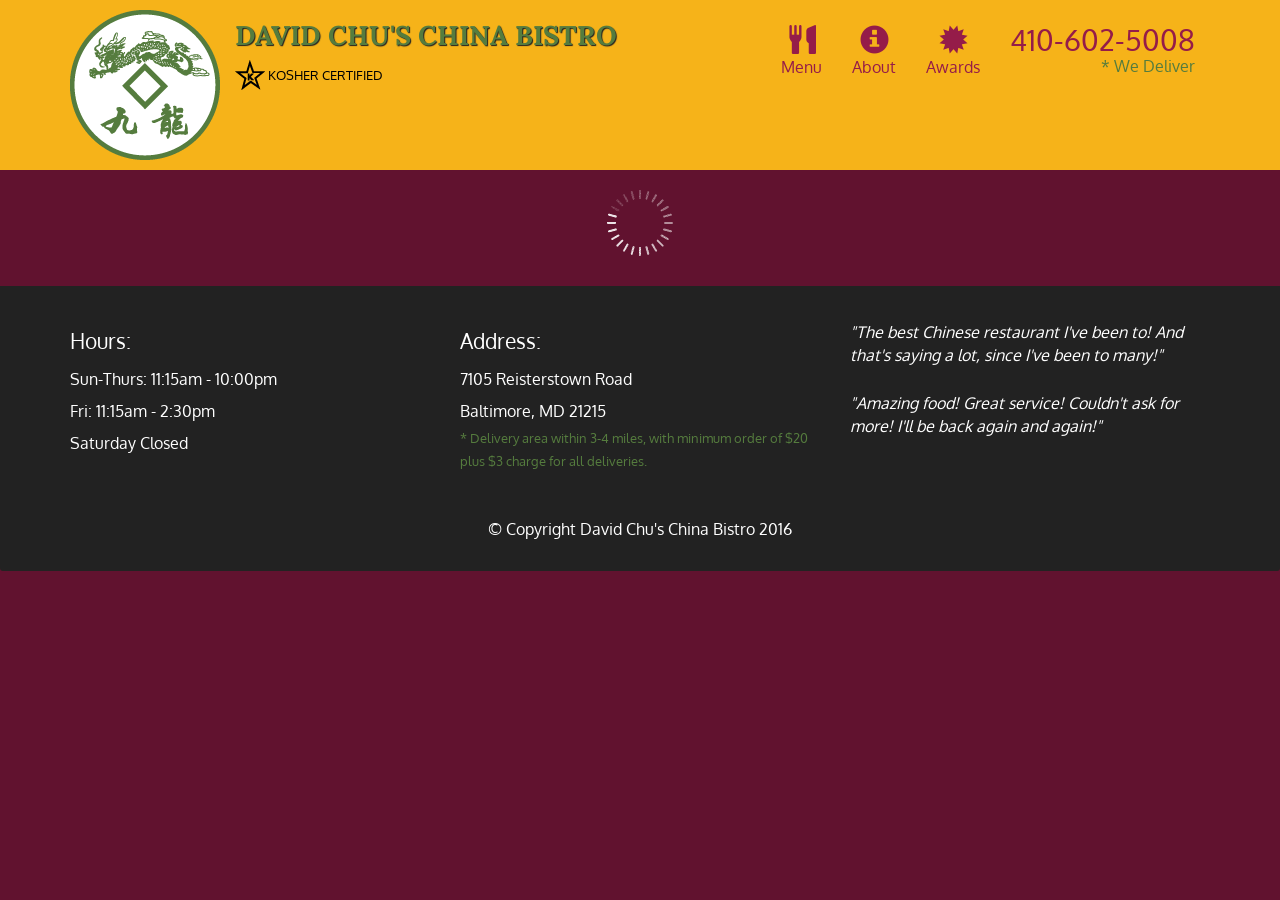
<file: docs/index.html>
<!doctype html>
<html lang="en">
  <head>
    <meta charset="utf-8">
    <meta http-equiv="X-UA-Compatible" content="IE=edge">
    <meta name="viewport" content="width=device-width, initial-scale=1">
    <title>David Chu's China Bistro</title>
    <link rel="stylesheet" href="css/bootstrap.min.css">
    <link rel="stylesheet" href="css/styles.css">
    <link href='https://fonts.googleapis.com/css?family=Oxygen:400,300,700' rel='stylesheet' type='text/css'>
    <link href='https://fonts.googleapis.com/css?family=Lora' rel='stylesheet' type='text/css'>
  </head>
<body>
  <header>
    <nav id="header-nav" class="navbar navbar-default">
      <div class="container">
        <div class="navbar-header">
          <a href="index.html" class="pull-left visible-md visible-lg">
            <div id="logo-img" alt="Logo image"></div>
          </a>

          <div class="navbar-brand">
            <a href="index.html"><h1>David Chu's China Bistro</h1></a>
            <p>
              <img src="images/star-k-logo.png" alt="Kosher certification">
              <span>Kosher Certified</span>
            </p>
          </div>

          <button id="navbarToggle" type="button" class="navbar-toggle collapsed" data-toggle="collapse" data-target="#collapsable-nav" aria-expanded="false">
            <span class="sr-only">Toggle navigation</span>
            <span class="icon-bar"></span>
            <span class="icon-bar"></span>
            <span class="icon-bar"></span>
          </button>
        </div>
        
        <div id="collapsable-nav" class="collapse navbar-collapse">
           <ul id="nav-list" class="nav navbar-nav navbar-right">
            <li id="navHomeButton" class="visible-xs active">
              <a href="index.html">
                <span class="glyphicon glyphicon-home"></span> Home</a>
            </li>
            <li id="navMenuButton">
              <a href="#" onclick="$dc.loadMenuCategories();">
                <span class="glyphicon glyphicon-cutlery"></span><br class="hidden-xs"> Menu</a>
            </li>
            <li>
              <a href="#">
                <span class="glyphicon glyphicon-info-sign"></span><br class="hidden-xs"> About</a>
            </li>
            <li>
              <a href="#">
                <span class="glyphicon glyphicon-certificate"></span><br class="hidden-xs"> Awards</a>
            </li>
            <li id="phone" class="hidden-xs">
              <a href="tel:410-602-5008">
                <span>410-602-5008</span></a><div>* We Deliver</div>
            </li>
          </ul><!-- #nav-list -->
        </div><!-- .collapse .navbar-collapse -->
      </div><!-- .container -->
    </nav><!-- #header-nav -->
  </header>

  <div id="call-btn" class="visible-xs">
    <a class="btn" href="tel:410-602-5008">
    <span class="glyphicon glyphicon-earphone"></span>
    410-602-5008
    </a>
  </div>
  <div id="xs-deliver" class="text-center visible-xs">* We Deliver</div>

  <div id="main-content" class="container"></div>

  <footer class="panel-footer">
    <div class="container">
      <div class="row">
        <section id="hours" class="col-sm-4">
          <span>Hours:</span><br>
          Sun-Thurs: 11:15am - 10:00pm<br>
          Fri: 11:15am - 2:30pm<br>
          Saturday Closed
          <hr class="visible-xs">
        </section>
        <section id="address" class="col-sm-4">
          <span>Address:</span><br>
          7105 Reisterstown Road<br>
          Baltimore, MD 21215
          <p>* Delivery area within 3-4 miles, with minimum order of $20 plus $3 charge for all deliveries.</p>
          <hr class="visible-xs">
        </section>
        <section id="testimonials" class="col-sm-4">
          <p>"The best Chinese restaurant I've been to! And that's saying a lot, since I've been to many!"</p>
          <p>"Amazing food! Great service! Couldn't ask for more! I'll be back again and again!"</p>
        </section>
      </div>
      <div class="text-center">&copy; Copyright David Chu's China Bistro 2016</div>
    </div>
  </footer>

  <!-- jQuery (Bootstrap JS plugins depend on it) -->
  <script src="js/jquery-2.1.4.min.js"></script>
  <script src="js/bootstrap.min.js"></script>
  <script src="js/ajax-utils.js"></script>
  <script src="js/script.js"></script>
</body>
</html>
</file>
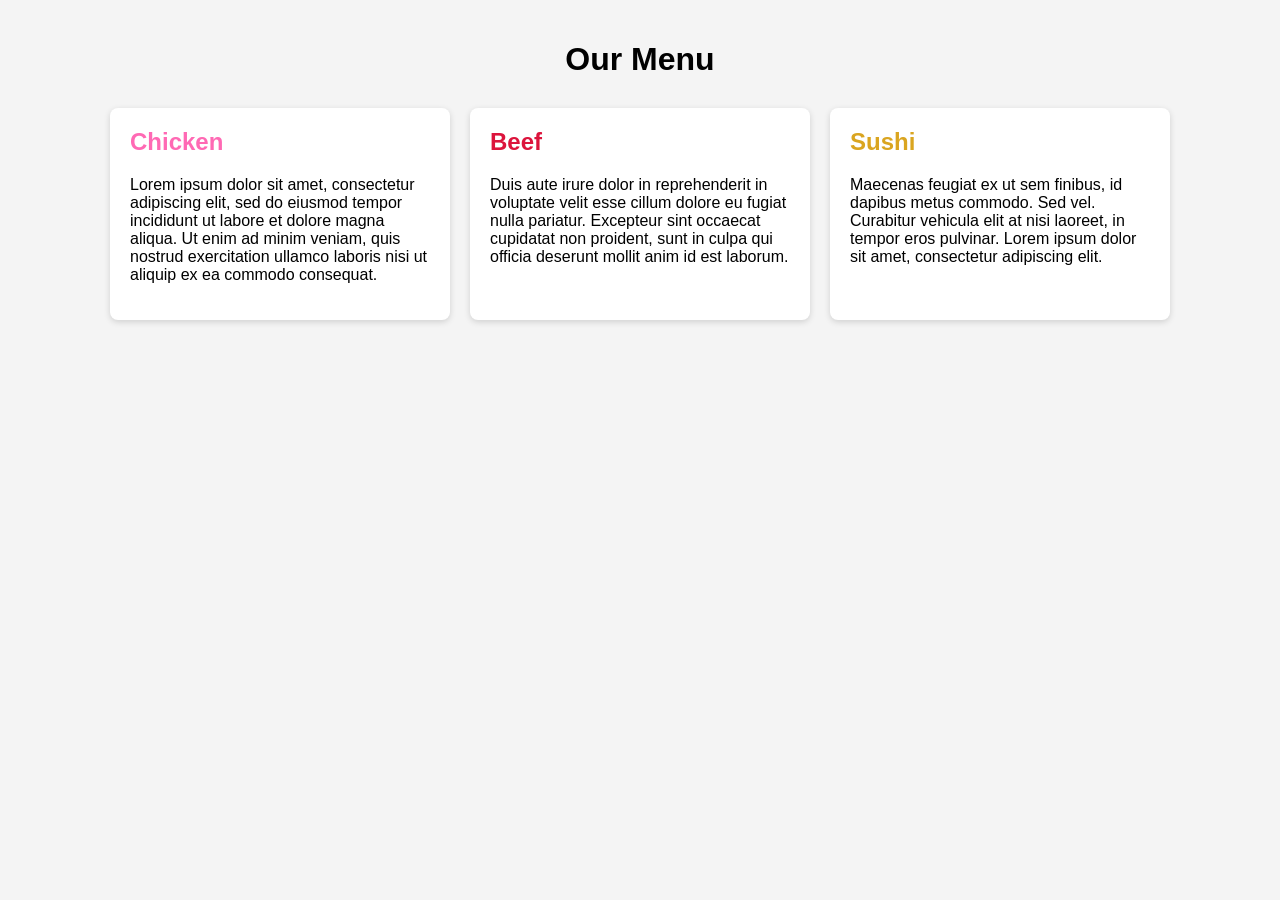
<file: module2-solution/index.html>
<!DOCTYPE html>
<html lang="en">

<!-- below is the HEAD section -->

  <head>
    <meta charset="UTF-8">
    <meta name="viewport" content="width=device-width, initial-scale=1.0">
    <title>Module 2 Coding Assignment</title>
    <link rel="stylesheet" href="css/styles.css">
  </head>

<!-- below is the BODY section -->

  <body>
    <h1>Our Menu</h1>
    <div class="container">
      <div class="card chicken">
        <h2>Chicken</h2>
        <p>Lorem ipsum dolor sit amet, consectetur adipiscing elit, sed do eiusmod tempor incididunt ut labore et dolore magna aliqua. Ut enim ad minim veniam, quis nostrud exercitation ullamco laboris nisi ut aliquip ex ea commodo consequat.</p>
      </div>
      <div class="card beef">
        <h2>Beef</h2>
        <p>Duis aute irure dolor in reprehenderit in voluptate velit esse cillum dolore eu fugiat nulla pariatur. Excepteur sint occaecat cupidatat non proident, sunt in culpa qui officia deserunt mollit anim id est laborum.</p>
      </div>
      <div class="card sushi">
        <h2>Sushi</h2>
        <p>Maecenas feugiat ex ut sem finibus, id dapibus metus commodo. Sed vel. Curabitur vehicula elit at nisi laoreet, in tempor eros pulvinar. Lorem ipsum dolor sit amet, consectetur adipiscing elit.</p>
      </div>
    </div>
  </body>

</html>
</file>
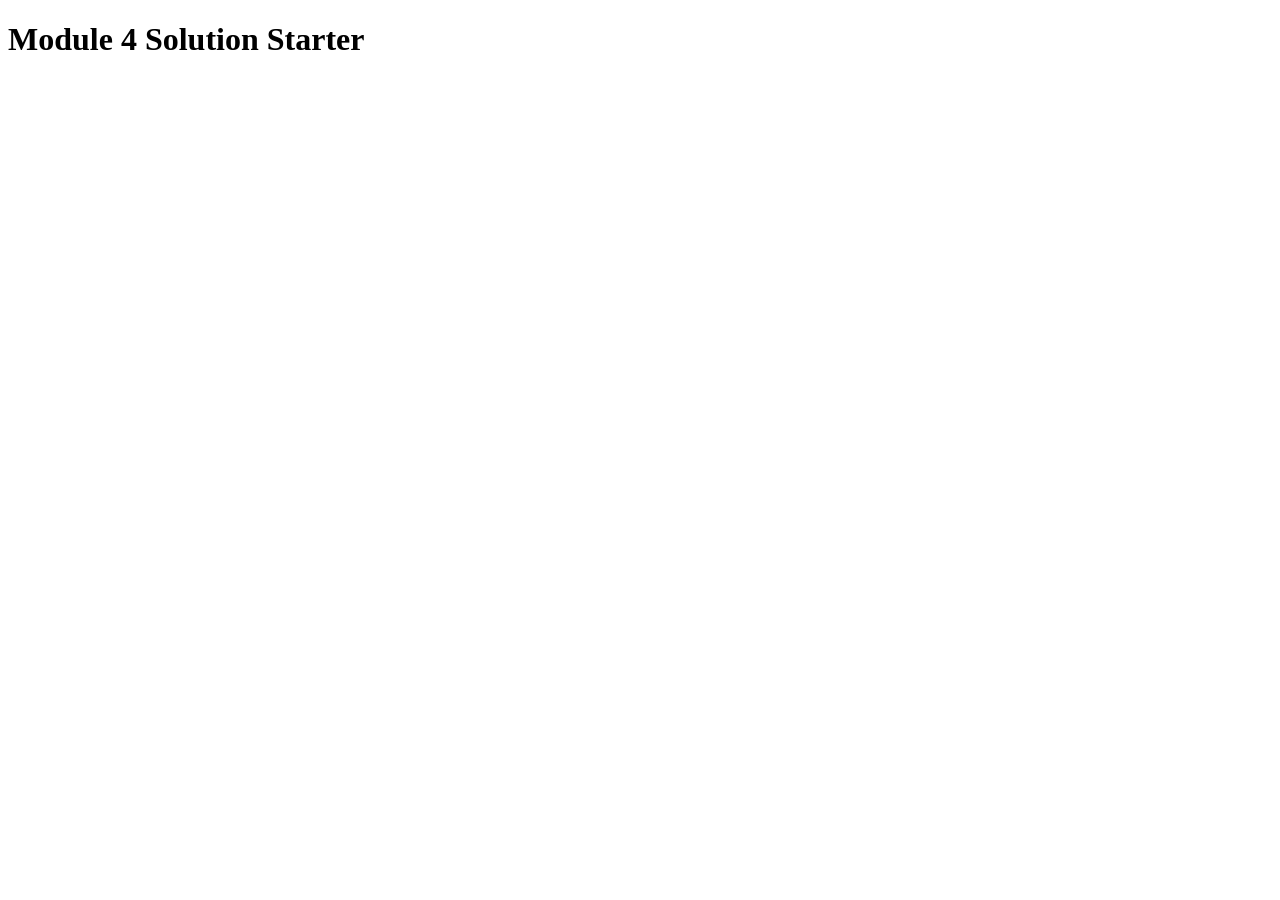
<file: module4-solution/index.html>
<!DOCTYPE html>
<html>
<head>
  <meta charset="utf-8">
  <title>Module 4 Solution Starter</title>
  <script>
    var names = []; // DO NOT REMOVE
  </script>
  <script src="SpeakHello.js"></script>
  <script src="SpeakGoodBye.js"></script>
  <script src="script.js"></script>
</head>
<body>
  <h1>Module 4 Solution Starter</h1>
</body>
</html>
</file>
<file: docs/css/styles.css>
body {
  font-size: 16px;
  color: #fff;
  background-color: #61122f;
  font-family: 'Oxygen', sans-serif;
}

/** HEADER **/
#header-nav {
  background-color: #f6b319;
  border-radius: 0;
  border: 0;
}

#logo-img {
  background: url('../images/restaurant-logo_large.png') no-repeat;
  width: 150px;
  height: 150px;
  margin: 10px 15px 10px 0;
}

.navbar-brand {
  padding-top: 25px;
}
.navbar-brand h1 { /* Restaurant name */
  font-family: 'Lora', serif;
  color: #557c3e;
  font-size: 1.5em;
  text-transform: uppercase;
  font-weight: bold;
  text-shadow: 1px 1px 1px #222;
  margin-top: 0;
  margin-bottom: 0;
  line-height: .75;
}
.navbar-brand a:hover, .navbar-brand a:focus {
  text-decoration: none;
}
.navbar-brand p { /* Kosher cert */
  color: #000;
  text-transform: uppercase;
  font-size: .7em;
  margin-top: 15px;
}
.navbar-brand p span { /* Star-K */
  vertical-align: middle;
}

#nav-list {
  margin-top: 10px;
}
#nav-list a {
  color: #951C49;
  text-align: center;
}
#nav-list a:hover {
  background: #E7E7E7;
}
#nav-list a span {
  font-size: 1.8em;
}

#phone {
  margin-top: 5px;
}
#phone a { /* Phone number */
  text-align: right;
  padding-bottom: 0;
}
#phone div { /* We Deliver */
  color: #557c3e;
  text-align: right;
  padding-right: 15px;
}

.navbar-header button.navbar-toggle, .navbar-header .icon-bar {
  border: 1px solid #61122f;
}
.navbar-header button.navbar-toggle {
  clear: both;
  margin-top: -30px;
}
/* END HEADER */

/* FOOTER */
.panel-footer {
  margin-top: 30px;
  padding-top: 35px;
  padding-bottom: 30px;
  background-color: #222;
  border-top: 0;
}
.panel-footer div.row {
  margin-bottom: 35px;
}
#hours, #address {
  line-height: 2;
}
#hours > span, #address > span {
  font-size: 1.3em;
}
#address p {
  color: #557c3e;
  font-size: .8em;
  line-height: 1.8;
}
#testimonials {
  font-style: italic;
}
#testimonials p:nth-child(2) {
  margin-top: 25px;
}
/* END FOOTER */



/* HOME PAGE */
.container .jumbotron {
  box-shadow: 0 0 50px #3F0C1F;
  border: 2px solid #3F0C1F;
}

#menu-tile, #specials-tile, #map-tile {
  height: 250px;
  width: 100%;
  margin-bottom: 15px;
  position: relative;
  border: 2px solid #3F0C1F;
  overflow: hidden;
}
#menu-tile:hover, #specials-tile:hover, #map-tile:hover {
  box-shadow: 0 1px 5px 1px #cccccc;
}
#menu-tile {
  background: url('../images/menu-tile.jpg') no-repeat;
  background-position: center;
}
#specials-tile {
  background: url('../images/specials-tile.jpg') no-repeat;
  background-position: center;
}
#menu-tile span, #specials-tile span, #map-tile span {
  position: absolute;
  bottom: 0;
  right: 0;
  width: 100%;
  text-align: center;
  font-size: 1.6em;
  text-transform: uppercase;
  background-color: #000;
  color: #fff;
  opacity: .8;
}
/* END HOME PAGE */

/* MENU CATEGORIES PAGE */
.category-tile { 
  position: relative;
  border: 2px solid #3F0C1F;
  overflow: hidden;
  width: 200px;
  height: 200px;
  margin: 0 auto 15px;
}
.category-tile span {
  position: absolute;
  bottom: 0;
  right: 0;
  width: 100%;
  text-align: center;
  font-size: 1.2em;
  text-transform: uppercase;
  background-color: #000;
  color: #fff;
  opacity: .8;
}
.category-tile:hover {
  box-shadow: 0 1px 5px 1px #cccccc;
}

#menu-categories-title + div {
  margin-bottom: 50px;
}
/* END MENU CATEGORIES PAGE */

/* SINGLE CATEGORY PAGE */
.menu-item-tile {
  margin-bottom: 25px;
}
.menu-item-tile hr {
  width: 80%;
}
.menu-item-tile .menu-item-price {
  font-size: 1.1em;
  text-align: right;
  margin-top: -15px;
  margin-right: -15px;
}
.menu-item-tile .menu-item-price span {
  font-size: .6em;
}
.menu-item-photo {
  position: relative;
  border: 2px solid #3F0C1F; 
  overflow: hidden;
  padding: 0;
  margin-right: -15px;
  margin-left: auto;
  margin-bottom: 20px;
  max-width: 250px;
}
.menu-item-photo div {
  position: absolute;
  bottom: 0;
  right: 0;
  width: 80px;
  background-color: #557c3e;
  text-align: center;
}
.menu-item-description {
  padding-right: 30px;
}
h3.menu-item-title {
  margin: 0 0 10px;
}
.menu-item-details {
  font-size: .9em;
  font-style: italic;
}
/* END SINGLE CATEGORY PAGE */


/********** Large devices only **********/
@media (min-width: 1200px) {
  .container .jumbotron {
    background: url('../images/jumbotron_1200.jpg') no-repeat;
    height: 675px;
  }
}

/********** Medium devices only **********/
@media (min-width: 992px) and (max-width: 1199px) {
  /* Header */
  #logo-img {
    background: url('../images/restaurant-logo_medium.png') no-repeat;
    width: 100px;
    height: 100px;
    margin: 5px 5px 5px 0;
  }
  /* End Header */

  /* Home Page */
  .container .jumbotron {
    background: url('../images/jumbotron_992.jpg') no-repeat;
    height: 558px;
  }
  /* End Home Page */
}

/********** Small devices only **********/
@media (min-width: 768px) and (max-width: 991px) {
  /* Home Page */
  .container .jumbotron {
    background: url('../images/jumbotron_768.jpg') no-repeat;
    height: 432px;
  }
  /* End Home Page */
}

/********** Extra small devices only **********/
@media (max-width: 767px) {
  /* Header */
  .navbar-brand {
    padding-top: 10px;
    height: 80px;
  }
  .navbar-brand h1 { /* Restaurant name */
    padding-top: 10px;
    font-size: 5vw; /* 1vw = 1% of viewport width */
  }
  .navbar-brand p { /* Kosher cert */
    font-size: .6em;
    margin-top: 12px;
  }
  .navbar-brand p img { /* Star-K */
    height: 20px;
  }

  #collapsable-nav a { /* Collapsed nav menu text */
    font-size: 1.2em;
  }
  #collapsable-nav a span { /* Collapsed nav menu glyph */
    font-size: 1em;
    margin-right: 5px;
  }

  #call-btn > a {
    font-size: 1.5em;
    display: block;
    margin: 0 20px;
    padding: 10px;
    border: 2px solid #fff;
    background-color: #f6b319;
    color: #951c49;
  }
  #xs-deliver {
    margin-top: 5px;
    font-size: .7em;
    letter-spacing: .1em;
    text-transform: uppercase;
  }
  /* End Header */

  /* Footer */
  .panel-footer section {
    margin-bottom: 30px;
    text-align: center;
  }
  .panel-footer section:nth-child(3) {
    margin-bottom: 0; /* margin already exists on the whole row */
  }
  .panel-footer section hr {
    width: 50%;
  }
  /* End Footer */

  /* Home Page */
  .container .jumbotron {
    margin-top: 30px;
    padding: 0;
  }
  #menu-tile, #specials-tile {
    width: 360px;
    margin: 0 auto 15px;
  }

  .menu-item-photo {
    margin-right: auto;
  }
  .menu-item-tile .menu-item-price {
    text-align: center;
  }
  .menu-item-description {
    text-align: center;;
  }
}


/********** Super extra small devices Only :-) (e.g., iPhone 4) **********/
@media (max-width: 479px) {
  /* Header */
  .navbar-brand h1 { /* Restaurant name */
    padding-top: 5px;
    font-size: 6vw;
  }
  /* End Header */
  
  /* Home page */
  #menu-tile, #specials-tile {
    width: 280px;
    margin: 0 auto 15px;
  }

  .col-xxs-12 {
    position: relative;
    min-height: 1px;
    padding-right: 15px;
    padding-left: 15px;
    float: left;
    width: 100%;
  }
}
</file>
<file: module2-solution/css/styles.css>
body {
    font-family: Arial, sans-serif;
    margin: 0;
    padding: 20px;
    background: #f4f4f4;
}

h1 {
    text-align: center;
    margin-bottom: 30px;
}

.container {
    display: flex;
    flex-wrap: wrap;
    gap: 20px;
    justify-content: center;
}

.card {
    flex: 1 1 300px;
    max-width: 300px;
    padding: 20px;
    background: white;
    border-radius: 8px;
    box-shadow: 0 2px 6px rgba(0,0,0,0.15);
}

.card h2 {
    margin-top: 0;
}

.chicken h2 { color: hotpink; }
.beef h2 { color: crimson; }
.sushi h2 { color: goldenrod; }

@media (min-width: 768px) and (max-width: 991px) {
    .container {
    flex-wrap: wrap;
    display: flex;
    justify-content: center;
    }
    .card {
    flex: 0 0 45%;
    max-width: 45%;
    }
    .card:nth-child(3) {
    flex-basis: 100%;
    max-width: 100%;
    }
}

@media (max-width: 767px) {
    .card {
    flex-basis: 100%;
    max-width: 100%;
    }
}
</file>
